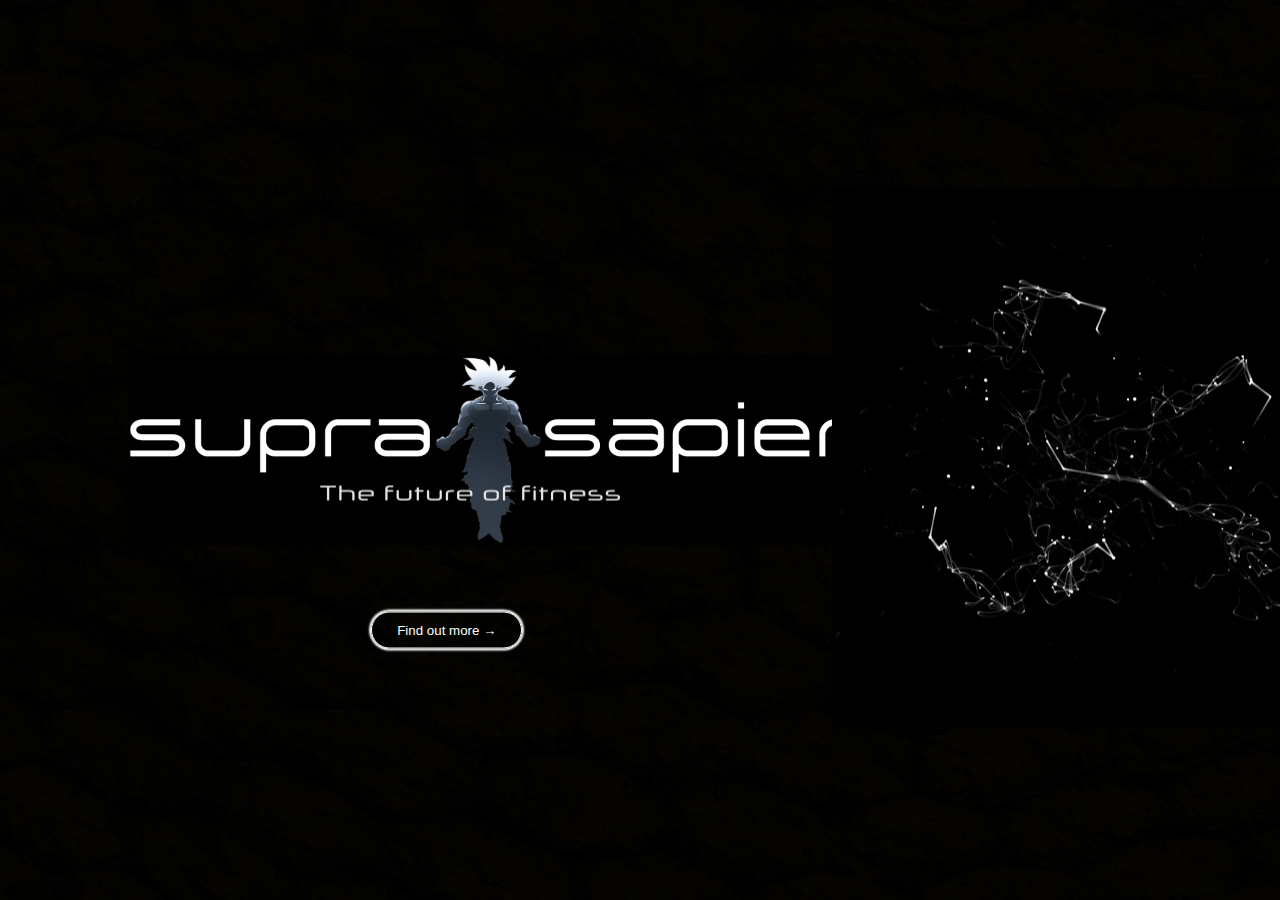
<file: index.html>
<!--  -->
<!DOCTYPE html>
<html lang ="en">
<head>
    <meta charset="UTF-8">
    <title> Supra Sapien Fitness</title>
    <link rel = "stylesheet" type = "text/css" href = "main.css">
    <style>
        a { color: white;
            text-decoration: none; 
        } /* CSS link color */
      </style>
</head>
<body>
    <div class= "indexbackgroundimages">
        <img src = "Images/indexlogo.png" class="indexlogo">
    
        <div class = "websiteentry">
            <button type = "indexbutton"> <a href = "about.html"> Find out more &#8594</a></button>
        </div>
        <div class = "indextagline">
            <img src= "Images/tagline.png">
        </div>
        <div class="animation">
            <img src = "Images/animationbackground.gif">
        </div>
    </div>

</body>
</html>
</file>
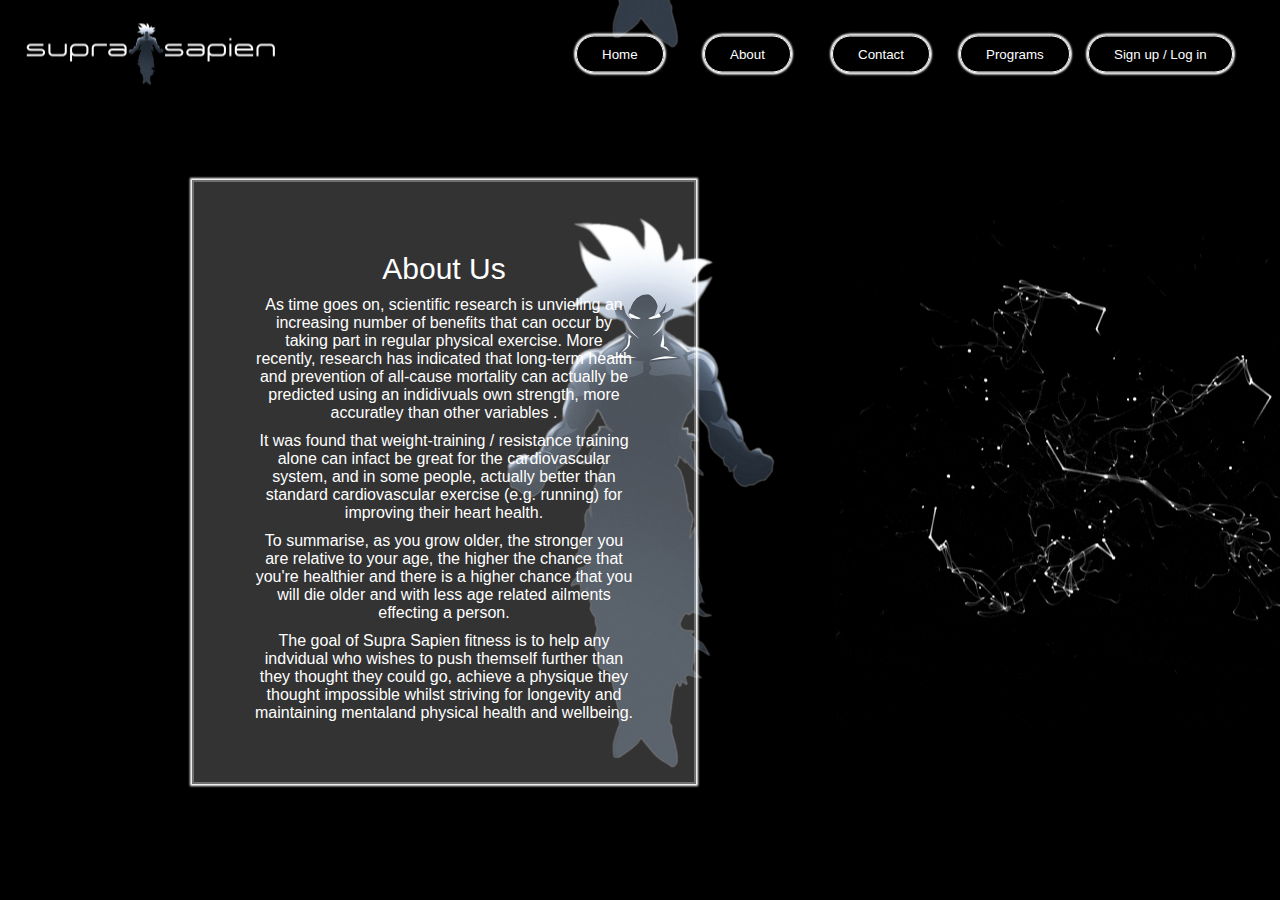
<file: about.html>
<!DOCTYPE html>
<html lang="en">
<head>
    <meta charset="UTF-8">
    <title>About me</title>
    <link rel="stylesheet" type = "text/css" href="main.css">
    <style>
        a { color: white;
            text-decoration: none; 
         } /* CSS link color */
      </style>
</head>
<body>
    <div class= "aboutbackgroundimages">
        <img src = "Images/pagelogo.png" class="logo">  

        <div class = "indexpage">
            <button type = "button"> <a href = "index.html"> Home </a></button>
        </div>
        <div class = "aboutpage">
            <button type = "button"> <a href = "about.html"> About </a></button>    
        </div>
        <div class = "contactpage">
            <button type = "button"> <a href = "contact.html"> Contact </a></button>
        </div>
        <div class = "portfoliopage">
            <button type = "button"><a href = "programs.html"> Programs </a></button>
        </div>
        <div class = "accountpage">
            <button type ="button"><a href = "account.html"> Sign up / Log in  </a></button>
        </div>
        <div class="animation">
            <img src = "Images/animationbackground.gif">
        </div>
        <div class = "aboutcard">
            <h2> About Us </h2>
            <p>  As time goes on, scientific research is unvieling an increasing number of benefits that can occur by taking part in regular physical exercise. More recently, research has indicated that long-term health and prevention of all-cause mortality can actually be predicted using an indidivuals own strength, more accuratley than other variables .</p>
            <p>It was found that weight-training / resistance training alone can infact be great for the cardiovascular system, and in some people, actually better than standard cardiovascular exercise (e.g. running) for improving their heart health. </p>
            <p> To summarise, as you grow older, the stronger you are relative to your age, the higher the chance that you're healthier and there is a higher chance that you will die older and with less age related ailments effecting a person. </p>
            <p> The goal of Supra Sapien fitness is to help any indvidual who wishes to push themself further than they thought they could go, achieve a physique they thought impossible whilst striving for longevity and maintaining mentaland physical health and wellbeing.
            </p>
            
        </div>
    </div>
</body>
</html>

   <!-- <a href="https://wearecodenation.com/" target = "_blank">
<img src = "img.png" alt = "code Nation Logo">
</a> -->
    <!-- <p> This website will be used as a portfolio to showcase the  various academic, sporting, professional and lifestyle related accomplishsments.</p> -->
<!-- <p> This wesbite was created as part of my three week coding course with <a href="https://wearecodenation.com/" target = "_blank">Code Nation.</a></p>
        
            <a href = "https://wearecodenation.com/" target = "_blank">
                <img src = "img.png" alt = "code Nation Logo">
                </a>
        
        <p>During the course I learned to code in python primarily. The first week we learnt the basic and fundementals. In the second week we were able to test what we had learnt. We were grouped up and asked to build a text-based adventure game in python which ran without errors. <br>
            
            In the final week we were taught the basics and fundamentals of HTML and CSS. With these new found skills I was asked to build a simple, working website.<br>
        
            This is that website. 
        </p>
    </div> -->
</file>
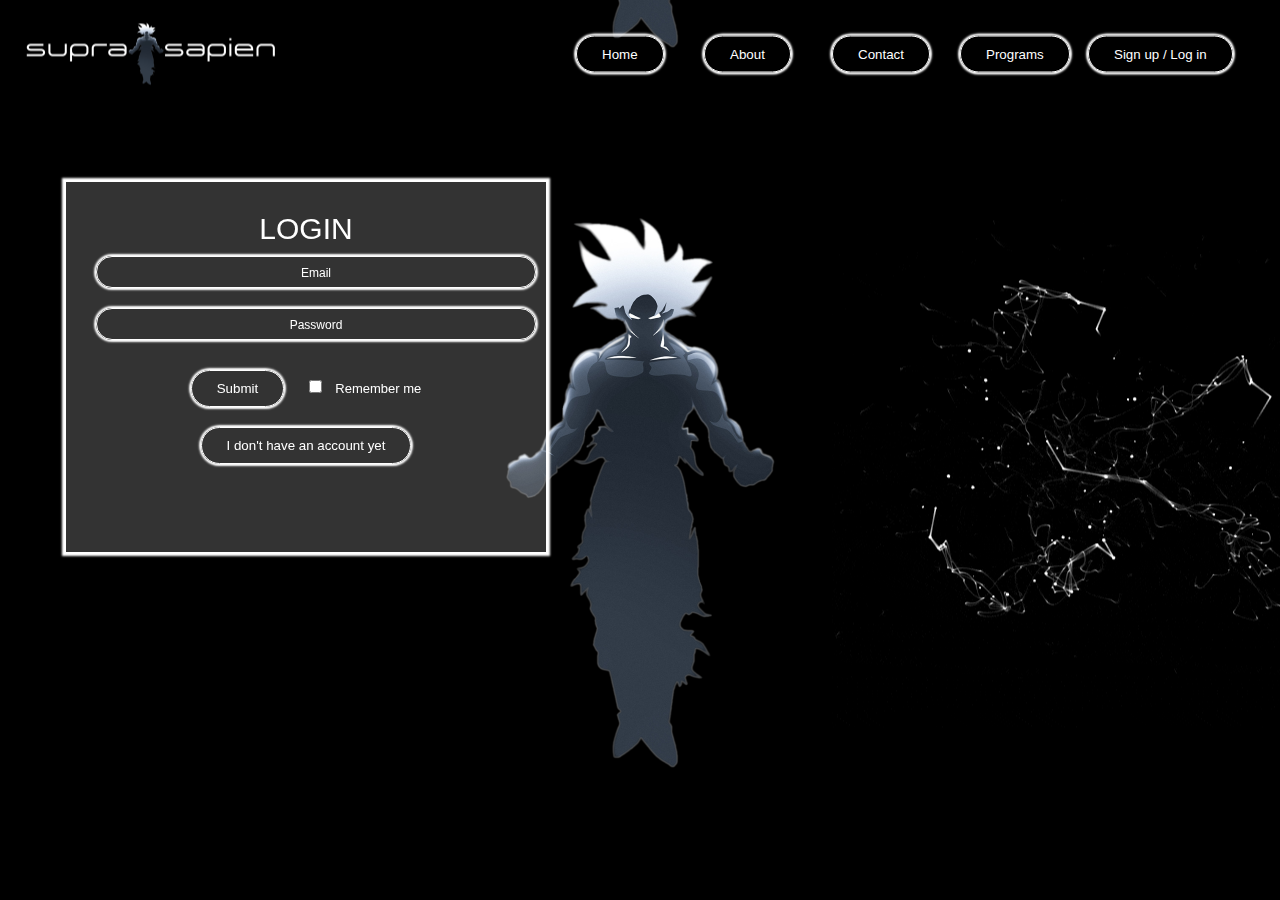
<file: account.html>
<!DOCTYPE html>
<html lang="en">
<head>
    <meta charset="UTF-8">
    <title>Personal Portfolio</title>
    <link rel="stylesheet" type = "text/css" href="main.css">
    <style>
        a { color: white;
            text-decoration: none;  
        } /* CSS link color */
      </style>
</head>
<body>
    <div class= "accountbackgroundimages">
        <img src = "Images/pagelogo.png" class="logo"> 
    
        <div class = "indexpage">
            <button type = "button"> <a href = "index.html"> Home </a></button>
        </div>
        <div class = "aboutpage">
            <button type = "button"> <a href = "about.html"> About </a></button>    
        </div>
        <div class = "contactpage">
            <button type = "button"> <a href = "contact.html"> Contact </a></button>
        </div>
        <div class = "portfoliopage">
            <button type = "button"><a href = "programs.html"> Programs </a></button>
        </div>
        <div class = "accountpage">
            <button type ="button"><a href = "account.html"> Sign up / Log in  </a></button>
        </div>
        <div class="animation">
        <img src = "Images/animationbackground.gif">
        </div>
    </div>

    <div class = "cardaccount">
        <div class = "innerbox" id = "cardaccount">
            <div class = "card-front">
                <h2> LOGIN </h2>
                <form>
                    <input type = "email"  class = "input-box" placeholder= "Email" required>
                    <input type = "password"  class = "input-box" placeholder= "Password" required>
                    <button type = "submit" class = "submit-button"> Submit </button>
                    <input type = "checkbox"><span> Remember me </span>
                </form>
                <button type = "button" class = "btn" onclick = "openRegister()">I don't have an account yet </button>
            </div>
            <div class = "card-back">
                <h2> REGISTER </h2>
                <form>
                    <input type = "text" class = "input-box" placeholder= "Your name" required>
                    <input type = "email"  class = "input-box" placeholder= "Email" required>
                    <input type = "password"  class = "input-box" placeholder= "Password" required>
                    <button type = "submit" class = "submit-button"> Submit </button>
                    <input type = "checkbox"><span> Remember me </span>
                </form>
                <button type = "button" class = "btn" onclick = "openLOGIN()"> I already have an account </button>
            </div>
            
        </div>
    
       
            <script>
                var cardaccount = document.getElementById("cardaccount");

                function openRegister(){
                cardaccount.style.transform = "rotateY(-180deg)"
                }
                function openLOGIN(){
                cardaccount.style.transform = "rotateY(0)"
                }
            </script>
    </div>

</body>
</html>
</file>
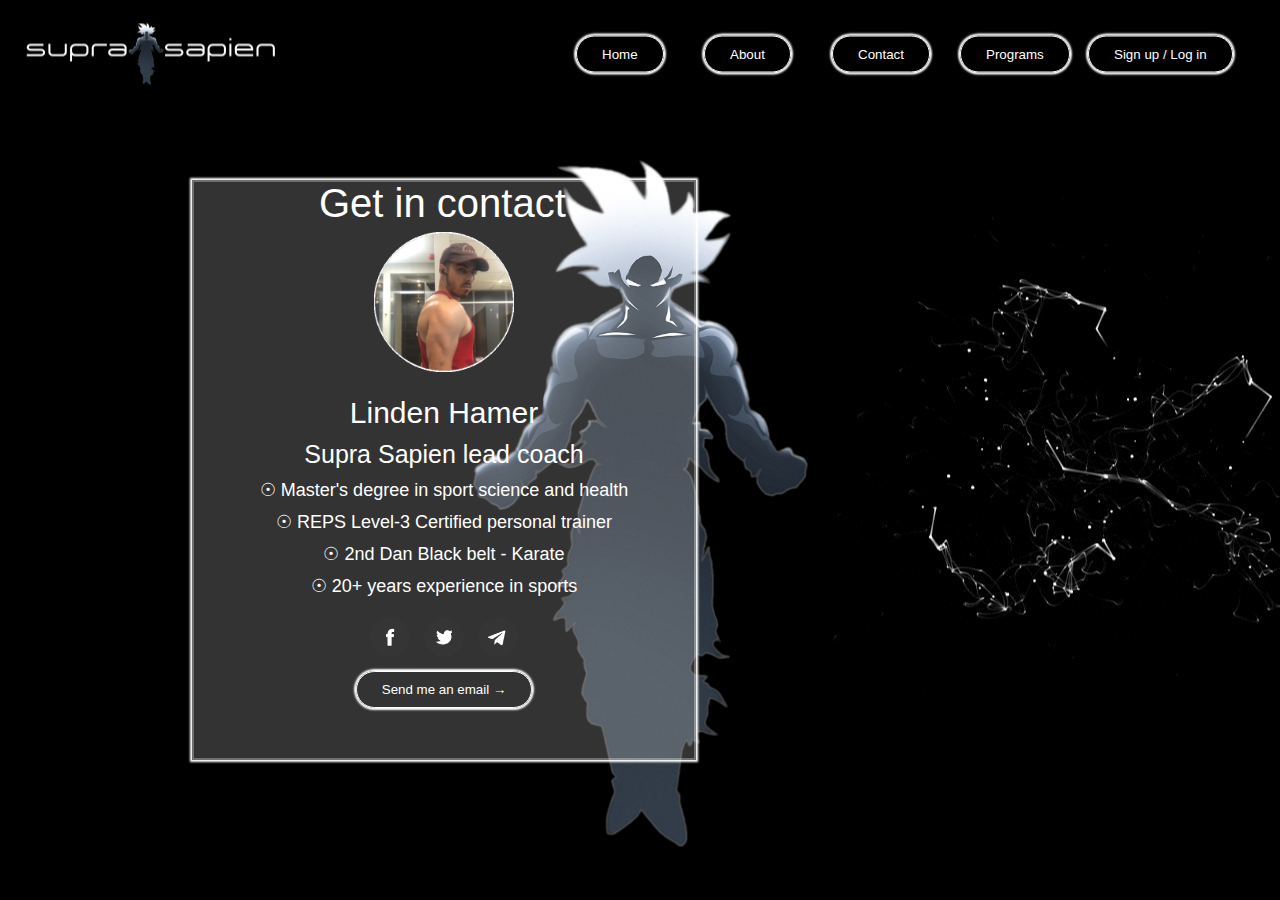
<file: contact.html>
<!DOCTYPE html>
<html lang="en">
<head>
    <meta charset="UTF-8">
    <title> Contact </title>
    <link rel="stylesheet" type = "text/css" href="main.css">
    <style>
        a { color: white;
            text-decoration: none; 
         } /* CSS link color */
      </style>
</head>
<body>


    <div class= "contactbackgroundimages">
        <img src = "Images/pagelogo.png" class="logo">
        
        <div class = "indexpage">
            <button type = "button"> <a href = "index.html"> Home </a></button>
        </div>
        <div class = "aboutpage">
            <button type = "button"> <a href = "about.html"> About </a></button>    
        </div>
        <div class = "contactpage">
            <button type = "button"> <a href = "contact.html"> Contact </a></button>
        </div>
        <div class = "portfoliopage">
            <button type = "button"><a href = "programs.html"> Programs </a></button>
        </div>
        <div class = "accountpage">
            <button type ="button"><a href = "account.html"> Sign up / Log in </a></button>
        </div>

        <div class = "card">
            <h1> Get in contact </h1>
            <img src = "Images/profileme.png">
            <h2> Linden Hamer </h2>
            <h3> Supra Sapien lead coach </h3>
            <p> &#9737 Master's degree in sport science and health </p> 
            <p> &#9737 REPS Level-3 Certified personal trainer</p>
            <p> &#9737 2nd Dan Black belt - Karate </p> 
            <p> &#9737 20+ years experience in sports </p>
            <div class = "links">
                <a href = "https://www.facebook.com/"><img src = "Images/facebook.png"></a>
                <a href = "https://twitter.com/"><img src = "Images/twitter.png"></a>
                <a href = "https://telegram.org/"><img src = "Images/telegram.png"></a>
            </div>
            <button type ="button"><a href = "mailto: linden.hamer.97@hotmail.co.uk"> Send me an email &#8594</a></button>
        </div>
        <!-- <div class="animation1">
            <img src = "Images/backgrounds/animationbackground.gif">
        </div> -->
    </div>
    <div class="animation">
        <img src = "Images/animationbackground.gif">
    </div>
</body>
</html>
</file>
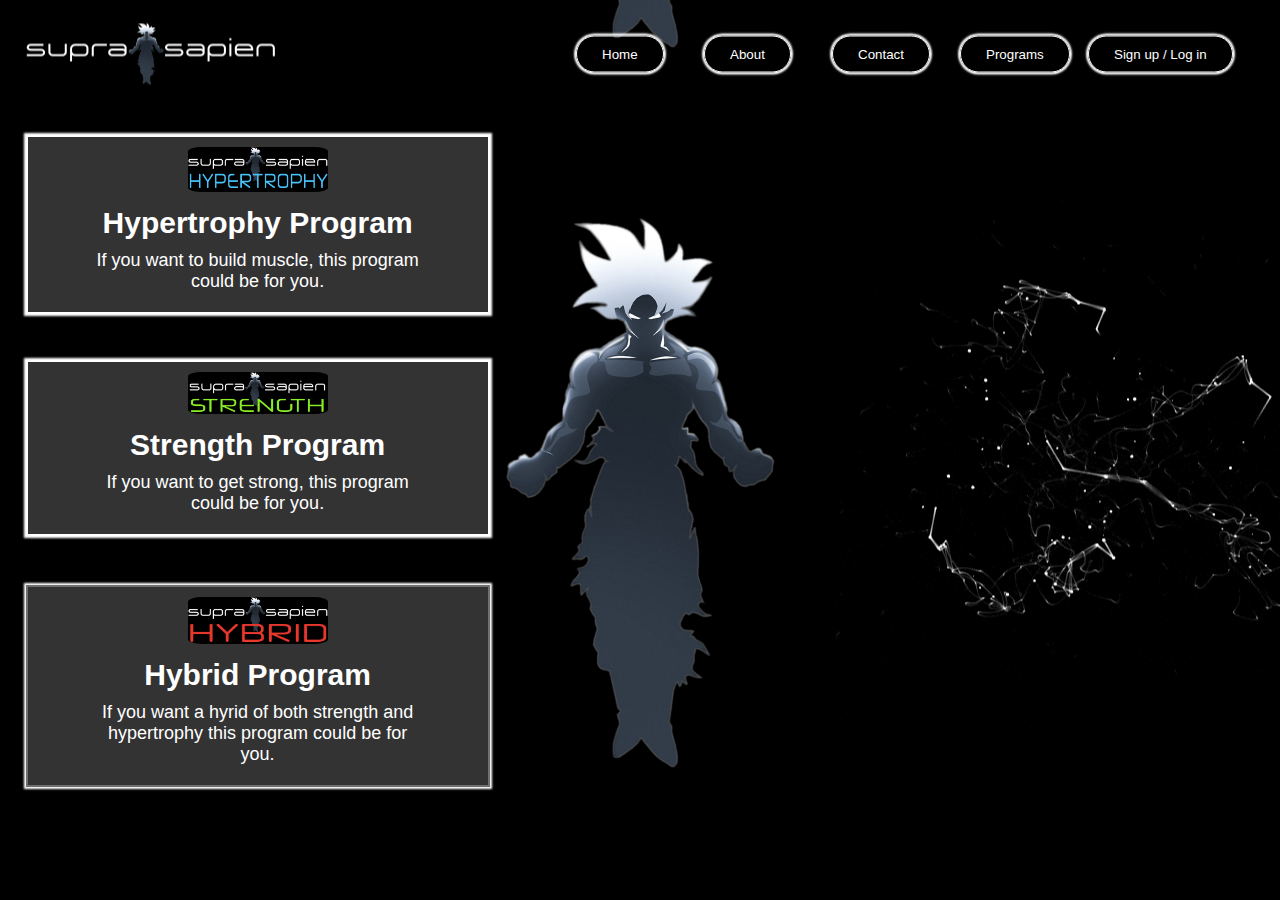
<file: programs.html>
<!DOCTYPE html>
<html lang="en">
<head>
    <meta charset="UTF-8">
    <title>Personal Portfolio</title>
    <link rel="stylesheet" type = "text/css" href="main.css">
    <style>
        a { color: white;
            text-decoration: none; 
         } /* CSS link color */
      </style>
</head>
<body>
    <div class= "portfoliobackgroundimages">
        <img src = "Images/pagelogo.png" class="logo">

        <div class = "indexpage">
            <button type = "button"> <a href = "index.html"> Home </a></button>
        </div>
        <div class = "aboutpage">
            <button type = "button"> <a href = "about.html"> About </a></button>    
        </div>
        <div class = "contactpage">
            <button type = "button"> <a href = "contact.html"> Contact </a></button>
        </div>
        <div class = "portfoliopage">
            <button type = "button"><a href = "programs.html"> Programs </a></button>
        </div>
        <div class = "accountpage">
            <button type ="button"><a href = "account.html"> Sign up / Log in </a></button>
        </div>
        <div class = "hypertrophy">
            <img src = "Images/hypertrophyprogram.png">
            <h2> Hypertrophy Program </h2>
            <p> If you want to build muscle, this program could be for you. </p>
        </div>
        <div class = "strength">
            <img src = "Images/strengthprogram.png">
            <h2> Strength Program </h2>
            <p> If you want to get strong, this program could be for you. </p>
        </div>
        <div class = "hybrid">
            <img src = "Images/hybridprogram.png">
            <h2> Hybrid Program </h2>
            <p> If you want a hyrid of both strength and hypertrophy this program could be for you. </p>
        </div>
        <div class="animation">
            <img src = "Images/animationbackground.gif">
        </div>
    </div>
    <!-- <p> This website will be used as a portfolio to showcase the  various academic, sporting, professional and lifestyle related accomplishsments.</p> -->
</body>
</html>
</file>
<file: main.css>
* { 
    margin: 0;
    padding: 0;
    font-family: sans-serif;
}


/* background for index page */
.indexbackgroundimages{ 
    width: 100%;
    height: 100vh;
    background-color: black;
    background-image: url(Images/plainblack.png); 
    background-size: cover;
    background-position: center;
    position: fixed;
    overflow: hidden;
} 
/* animation for index page */
.animation{
    position: absolute;
    top:45%;
    left: 65%;
    transform: translateY(-40%);
    z-index: 2; 
    overflow: hidden;
}
/* animation for other pages */

/* background for about page */
.aboutbackgroundimages{
    width: 100%;
    height: 100vh;
    background-image: url(Images/homepagepractice.png);
    background-size: 100%;
    background-position: center;
    position: relative;
    overflow: hidden;
}
/* background for contact page */
.contactbackgroundimages{
    width: 100%;
    height: 100vh;
    background-image: url(Images/homepagepractice.png);
    background-size: cover;
    background-position: center;
    position: relative;
    overflow: hidden;
}
/* background for portfolio page */
.portfoliobackgroundimages{
    width: 100%;
    height: 100vh;
    background-image: url(Images/homepagepractice.png);
    background-size: 100%;
    background-position: center;
    position: relative;
    overflow: hidden;
}
/* background for account page */
.accountbackgroundimages{
    width: 100%;
    height: 100vh;
    background-image: url(Images/homepagepractice.png);
    background-size: 100%;
    background-position: center;
    position: relative;
    overflow: hidden;
}
/* regular sized logo settings  */
.logo{
    background-color: transparent;
    position: absolute;
    top: 6%;
    left: 2%;
    transform: translateY(-50%);
    z-index: 2;
}
/* large sized logo settings */
.indexlogo{
    background-color: transparent;
    position: absolute;
    top: 50%;
    left: 10%;
    transform: translateY(-50%);
    z-index: 2;
}
/* text settings for index page */
.indextagline{
    position: absolute;
    top: 55%;
    left: 25%;
    transform: translateY(-50%);
    z-index: 2;
}
/* links for index page */
.indexpage{
    color: black;
    position: absolute;
    top: 6%;
    left: 45%;
    transform: translateY(-50%);
    z-index: 2; 
}
/* first button on index page to link to about us page */
.websiteentry{
    color: black;
    position: absolute;
    top: 70%;
    left: 29%;
    transform: translateY(-50%);
    z-index: 2; 
}

/* HR tag settings */
hr{
    width: 90%;
    border: 0;
    border-bottom: 1px solid white;
    margin: 20px auto;
}

/* links for about page */
.aboutpage{
    color: black;
    position: absolute;
    top: 6%;
    left: 55%;
    transform: translateY(-50%);
    z-index: 2; 
}
/* links for contact page */
.contactpage{
    color: black;
    position: absolute;
    top: 6%;
    left: 65%;
    transform: translateY(-50%);
    z-index: 2; 
}
/* links for portfolio page */
.portfoliopage{
    color: black;
    position: absolute;
    top: 6%;
    left: 75%;
    transform: translateY(-50%);
    z-index: 2; 
}
/* links for account page */
.accountpage{
    color: black;
    position: absolute;
    top: 6%;
    left: 85%;
    transform: translateY(-50%);
    z-index: 2; 
}
/* navbar buttons (contains the page links) */
button{
    color: rgb(3, 3, 3);
    padding: 10px 25px;
    background: transparent;
    border: 1px solid rgb(255, 255, 255);
    box-shadow: 0 0 2px 2px rgb(255, 255, 255);
    border-radius: 20px;
    outline: none;
    cursor: pointer;
}

/* button for the initial index page */
.indexbutton{
    color: rgb(3, 3, 3);
    padding: 10px 25px;
    background: transparent;
    border: 1px solid rgb(255, 255, 255);
    box-shadow: 0 0 2px 2px rgb(255, 255, 255);
    border-radius: 20px;
    outline: none;
    cursor: pointer;
}
/* button color change on hover */
button:hover{
    background: hsl(197, 94%, 65%);
    border: 1px solid hsl(197, 94%, 65%);
    box-shadow: 0 0 2px 2px hsl(197, 94%, 65%);
}
.indexbutton:hover{
    background: hsl(197, 94%, 65%);
    border: 1px solid hsl(197, 94%, 65%);
    box-shadow: 0 0 2px 2px hsl(197, 94%, 65%);
}


h1 {
    font-size: 80px;
    line-height: 80px;
    color: white;
    position: absolute;
    top: 65%;
    left: 2%;
}

/* CONTACT PAGE */
/* all glass card effect */
.card{
    width: 90%;
    max-width: 440px;
    color: #fff;
    text-align: center;
    padding: 50px 30px;
    border: 2px solid rgba(255,255,255,0.3);
    box-shadow: 0 0 2px 2px rgb(255, 255, 255);
    background:rgb(255, 255, 255, 0.2);
    position: absolute;
    top: 20%;
    left: 15%;
    transform: translateY(0%);
}
/* rezize glass card image */
.card img{
    width:140px;
    border-radius: 10%;
    background-color: transparent;
}
.card h1{
    font-size: 40px;
    font-weight: 450;
    margin-top: 10px;
    margin-bottom: 10px;
    top: -5%;
    left: 25%;
    color: white;
}
.card h1:hover{
    font-size: 40px;
    font-weight: 450;
    margin-top: 10px;
    margin-bottom: 10px;
    top: -5%; 
    left: 25%;
    color: hsl(197, 94%, 65%);

}
.card:hover{
    width: 90%;
    max-width: 440px;
    color: #fff;
    text-align: center;
    padding: 50px 30px;
    border: 2px solid  hsl(197, 94%, 65%);
    box-shadow: 0 0 2px 2px hsl(197, 94%, 65%);
    background:rgb(255, 255, 255, 0.2);
    position: absolute;
    top: 20%;
    left: 15%;
    transform: translateY(0%);
}
/* resize and position h2 */
.card h2{
   font-size: 30px;
   font-weight: 400;
   margin-top: 20px;
   text-align: center;
}
/* resize and position h3 */
.card h3{
    font-size: 25px;
    font-weight: 350;
    margin-top: 10px;
    text-align: center;
}

/* resize the */
.card p{
    font-size: 18px;
    margin: 10px auto;
    max-width: 380px;
    color:rgb(255, 255, 255);
    text-align: center;
}
.card p:hover{
    font-size: 18px;
    margin: 10px auto;
    max-width: 380px;
    color:hsl(197, 94%, 65%);
    text-align: center;
}
/* resize and position the social links images */
.card .links img{
    width: 40px;
    border-radius: 40%;
    margin: 10px 5px;
    transition: 0.5s;
}
.card .links img:hover{
    background: hsl(197, 94%, 65%);
}
/*  */
/*  */
/* aboutpage settings */
.aboutcard{
    width: 90%;
    max-width: 440px;
    color: #fff;
    text-align: center;
    padding: 50px 30px;
    border: 2px solid rgba(255,255,255,0.3);
    box-shadow: 0 0 2px 2px rgb(255, 255, 255);
    background:rgb(255, 255, 255, 0.2);
    position: absolute;
    top: 20%;
    left: 15%;
    transform: translateY(0%);
}

.aboutcard h1{
    font-size: 40px;
    font-weight: 450;
    margin-top: 10px;
    margin-bottom: 10px;
    top: -5%;
    left: 25%;
    color: white;
}
.aboutcard h1:hover{
    font-size: 40px;
    font-weight: 450;
    margin-top: 10px;
    margin-bottom: 10px;
    top: -5%; 
    left: 25%;
    color: hsl(197, 94%, 65%);

}
.aboutcard:hover{
    width: 90%;
    max-width: 440px;
    color: #fff;
    text-align: center;
    padding: 50px 30px;
    border: 2px solid  hsl(197, 94%, 65%);
    box-shadow: 0 0 2px 2px hsl(197, 94%, 65%);
    background:rgb(255, 255, 255, 0.2);
    position: absolute;
    top: 20%;
    left: 15%;
    transform: translateY(0%);
}
/* resize and position h2 */
.aboutcard h2{
   font-size: 30px;
   font-weight: 400;
   margin-top: 20px;
   text-align: center;
}
/* resize and position h3 */
.aboutcard h3{
    font-size: 25px;
    font-weight: 350;
    margin-top: 10px;
    text-align: center;
}

/* resize the */
.aboutcard p{
    font-size: 16px;
    margin: 10px auto;
    max-width: 380px;
    color:rgb(255, 255, 255);
    text-align: center;
}

/*  */
/*  */

/* signup/login PAGE (accounts)  */

.cardaccount{
    width: 90%;
    max-width: 440px;
    height: 350px;
    color: #fff;
    text-align: center;
    padding: 10px 20px;
    border: 2px solid rgb(255, 255, 255);
    box-shadow: 0 0 2px 2px rgba(255,255,255);
    background:rgb(255, 255, 255, 0.2);
    position: absolute;
    top: 20%;
    left: 5%;
}

.cardaccount:hover{
    width: 100%;
    max-width: 440px;
    height: 350px;
    color: #fff;
    text-align: center;
    padding: 10px 20px;
    border: 2px solid  hsl(197, 94%, 65%);
    box-shadow: 0 0 2px 2px hsl(197, 94%, 65%);
    background:rgb(255, 255, 255, 0.2,);
    position: absolute;
    top: 20%;
    left: 5%;
}
/* resize and position h2 */
.cardaccount h2{
   font-size: 30px;
   font-weight: 400;
   margin-top: 20px;
}

/* contains the below elements */
.innerbox{
    position: relative;
    width: 100%;
    height: 100%;
    transform-style: preserve-3d;
    transition: transform 1s;  
}
/* settings for the two card sides */
.card-front, .card-back{
    position: absolute;
    width: 100%;
    height: 100%;
    background-position: center;
    background-size: cover;
    backface-visibility: hidden;
}

.card-back{
    transform: rotateY(180deg);
}

.input-box{
    width: 100%;
    background: transparent;
    border: 1px solid rgba(255,255,255);
    box-shadow: 0 0 2px 2px rgba(255,255,255);
    margin: 10px 10px 10px 10px;
    height: 32px;
    border-radius: 20px;
    padding: 5 5px;
    box-sizing: border-box;
    outline:none;
    text-align:center;
    color: rgba(255,255,255);
}

::placeholder{
    color: rgba(255,255,255);
    font-size: 12px;
}

.submit-button{
    position: relative;
    position: right;
    margin-top: 20px;
    margin-right: 20px;
    color: rgba(255,255,255);
}

span{
    font-size: 13px;
    margin-left: 10px;
    position: bottom;
}
.cardaccount .btn{
    margin-top: 20px;
    left: 5%;
    color: rgba(255,255,255)
}
/*  */
/*  */

/* program page  */
.hypertrophy{
    width: 70%;
    max-width: 440px;
    color: #fff;
    text-align: center;
    padding: 10px 10px;
    border: 2px solid rgba(255,255,255);
    box-shadow: 0 0 2px 2px rgba(255,255,255);
    background:rgb(255, 255, 255, 0.2);
    position: absolute;
    top: 15%;
    left: 2%;
    transform: translateY(0%);
}
.hypertrophy img{
        width:140px;
        border-radius: 10%;    
}
    /* resize the h2 tag */
.hypertrophy h2{
       font-size: 30px;
       font-weight: 600;
       margin-top: 10px;
}
    /* resize the */
.hypertrophy p{
        font-size: 18px;
        margin: 10px auto;
        max-width: 330px;
        color:rgb(255, 255, 255);
}

.hypertrophy:hover{
    color: hsl(197, 94%, 65%);
    border: 2px solid hsl(197, 94%, 65%);
    box-shadow: 0 0 2px 2px hsl(197, 94%, 65%);
}

.strength{
    width: 70%;
    max-width: 440px;
    color: #fff;
    text-align: center;
    padding: 10px 10px;
    border: 2px solid rgba(255,255,255);
    background:rgb(255, 255, 255, 0.2);
    box-shadow: 0 0 2px 2px rgba(255,255,255);
    position: absolute;
    top: 40%;
    left: 2%;
    transform: translateY(0%);
}
.strength img{
    width:140px;
    border-radius: 10%;    
}
/* resize the h2 tag */
.strength h2{
   font-size: 30px;
   font-weight: 600;
   margin-top: 10px;
}
/* resize the */
.strength p{
    font-size: 18px;
    margin: 10px auto;
    max-width: 330px;
    color:rgb(255, 255, 255);
}

.strength:hover{
    color: hsl(128, 94%, 65%);
    border: 2px solid hsl(128, 94%, 65%);
    box-shadow: 0 0 2px 2px hsl(128, 94%, 65%);
}

.hybrid{
    width: 70%;
    max-width: 440px;
    color: #fff;
    text-align: center;
    padding: 10px 10px;
    border: 2px solid rgba(255,255,255,0.3);
    box-shadow: 0 0 2px 2px rgba(255,255,255);
    background:rgb(255, 255, 255, 0.2);
    position: absolute;
    top: 65%;
    left: 2%;
    transform: translateY(0%);
}

.hybrid img{
    width:140px;
    border-radius: 10%;    
}
/* resize the h2 tag */
.hybrid h2{
   font-size: 30px;
   font-weight: 600;
   margin-top: 10px;
}
/* resize the */
.hybrid p{
    font-size: 18px;
    margin: 10px auto;
    max-width: 330px;
    color:rgb(255, 255, 255);
}
.hybrid:hover{
    color: hsl(0, 92%, 48%);
    border: 2px solid hsl(0, 92%, 48%);
    box-shadow: 0 0 2px 2px hsl(0, 92%, 48%);
}
</file>
